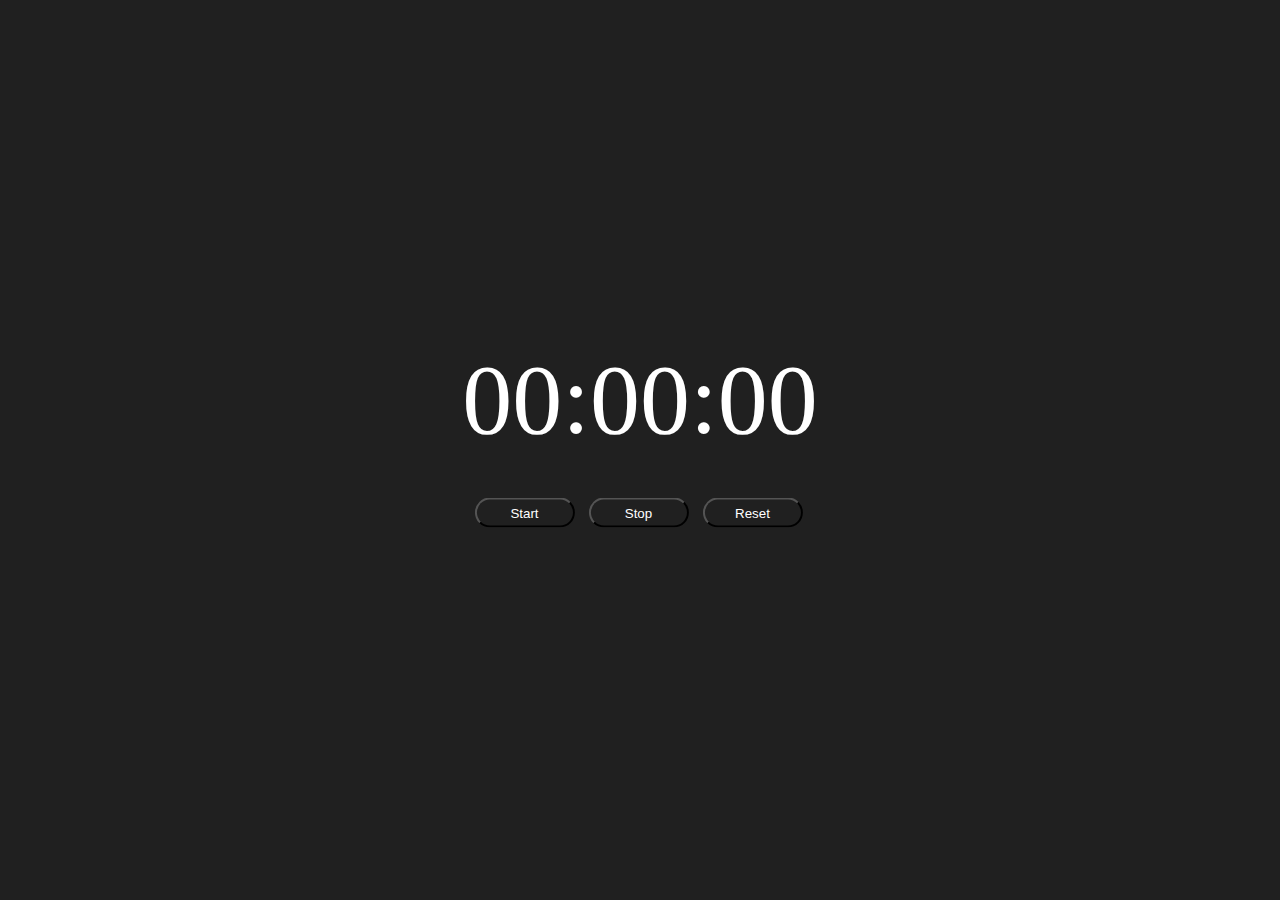
<file: Project/stopwatch.html>
<!DOCTYPE html>
<html lang="en">
<head>
    <meta charset="UTF-8">
    <meta http-equiv="X-UA-Compatible" content="IE=edge">
    <meta name="viewport" content="width=device-width, initial-scale=1.0">
    <title>stopwatch</title>
    <link rel="stylesheet" href="stopwatch.css">
</head>
<body>
    <div id="stopwatch">
        00:00:00
    </div>

    <ul id="buttons">
        <li><button onclick="startTimer()">Start</button></li>
        <li><button onclick="stopTimer()">Stop</button></li>

        <li><button onclick="resetTimer()">Reset</button></li>
    </ul>

    <script src="stopwatch.js"></script>
</body>
</html>
</file>
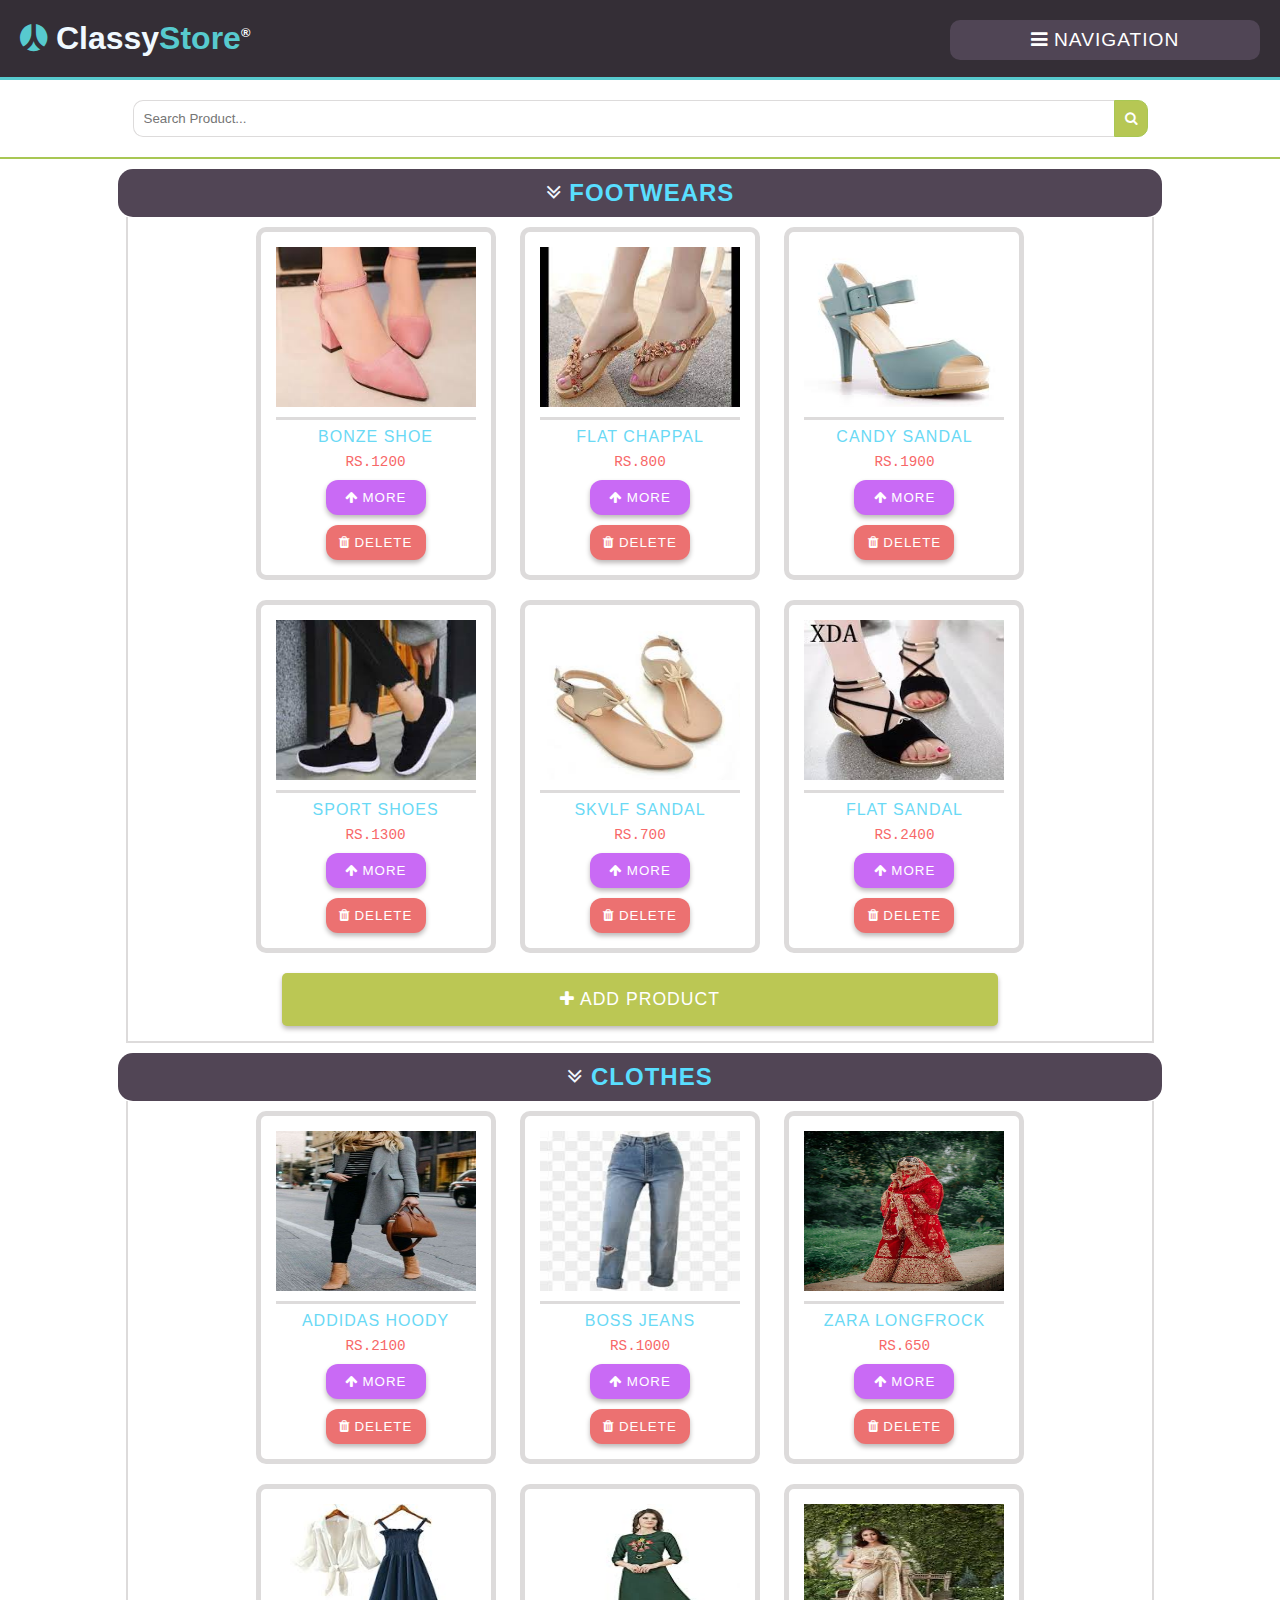
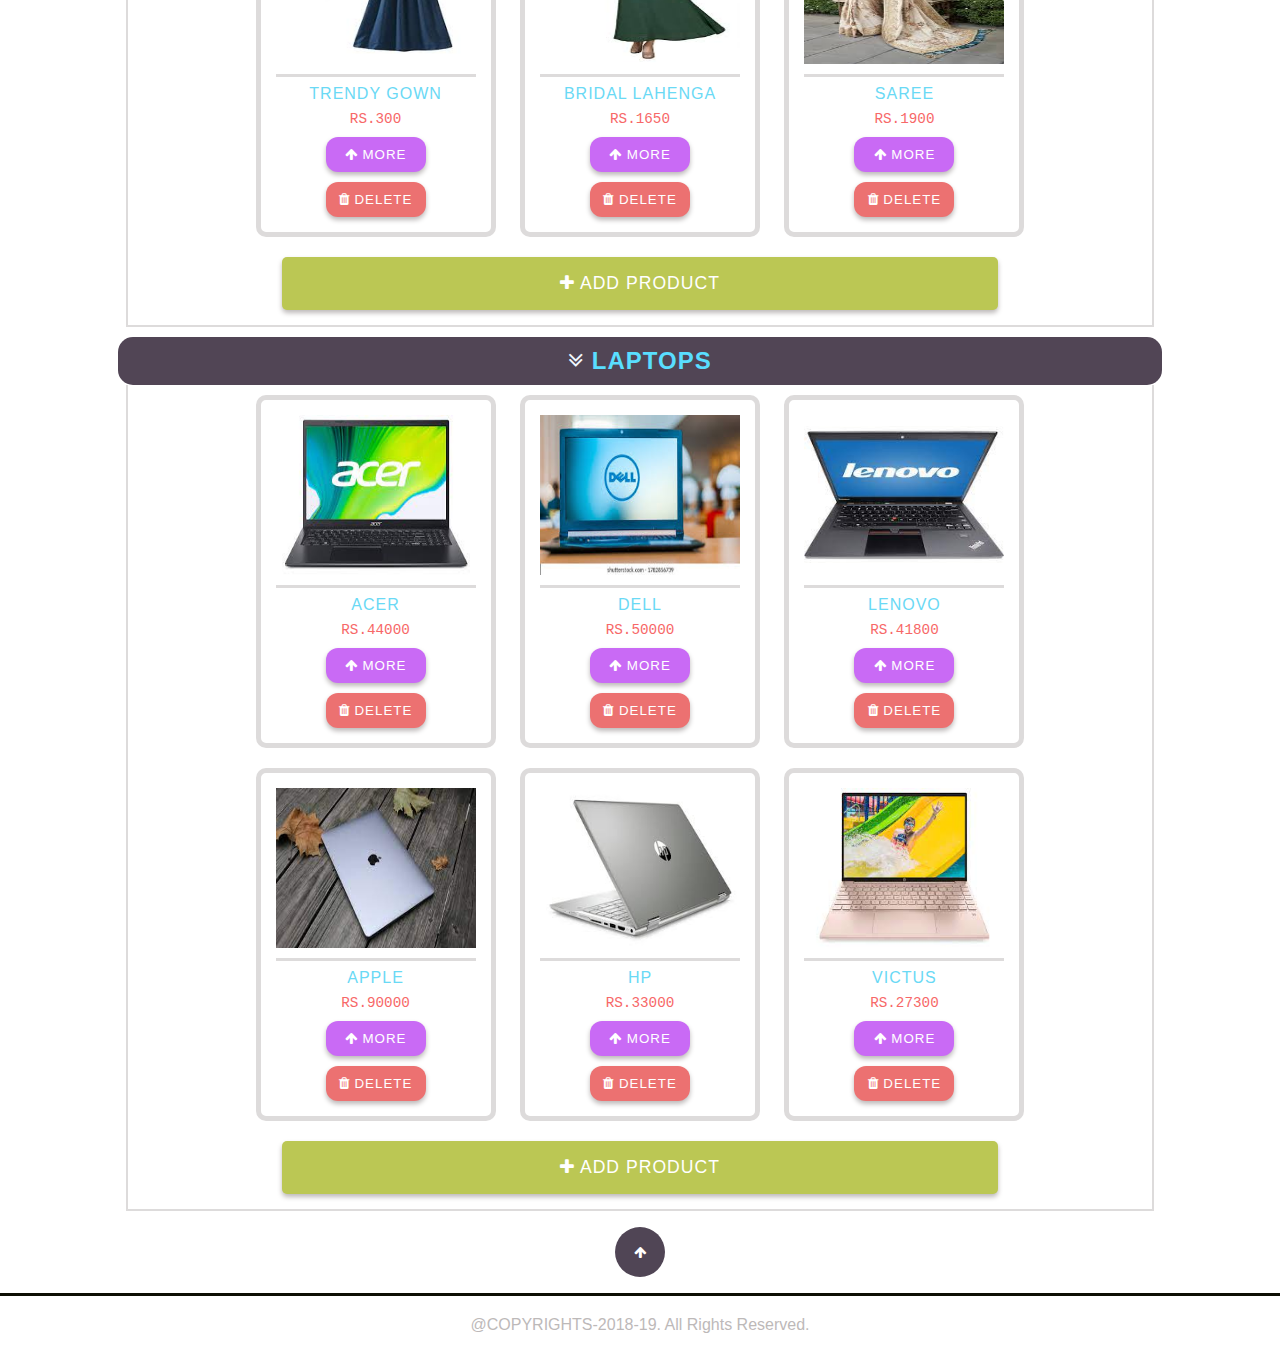
<file: Online shopping management/Online shopping management/Classy store/Admin Panel.html>
<!DOCTYPE html>
<html lang="en">
<head>
    <meta charset="UTF-8">
    <meta name="viewport" content="width=device-width, initial-scale=1.0">
    <meta http-equiv="X-UA-Compatible" content="ie=edge">
    <title>Admin Panel</title>
    <link rel="stylesheet" href="stylesheetforpanles.css">
    <link rel="stylesheet" href="https://cdnjs.cloudflare.com/ajax/libs/font-awesome/4.7.0/css/font-awesome.min.css">
</head>
<body>
    <div class="container">
        <div class="header">
            <h1 class="head" title="ClassyStore">
                <i class="fa fa-renren"></i> Classy<span class="halfHead">Store<sup style="font-size:40%; color: white;">&reg</sup>
                </span>
            </h1>
            <button class="logInBtnNavBar" title="Log in" onclick="showSide();" class="textAcc">
                <i class="fa fa-bars" aria-hidden="true" ></i> NAVIGATION
            </button>
            <button class="FAacc"><i class="fa fa-bars" onclick="showSide();" aria-hidden="true" ></i></button>
            </div>
            <div id="loginArea" class="area">
                    <a href="Javascript:void(0)" title="Close" class="closebtn" onclick="closeSide()">&times;</a>
                   
                   <div class="dp"><img src="dp.jpg" title="Admin Dp" height="100px;" width="100px;"></div>
                    <p id="username" style="color:rgb(89, 156, 255);">ADMIN</p>
                    <hr />
                    <a href="#dashBoard"><button class="dashBtn"onclick="location = 'dashboard.html'" title="Go to Dashboard"><i class="fa fa-dashboard" style="font-size:120%;"></i> DASHBOARD</button></a>
                    <table class="navTable">
                        <tr class="tr">
                            <th class="th"><i class="fa fa-product-hunt" style="color:aliceblue"></i> PRODUCTS</th>
                        </tr>
                        <tr class="tr">
                            <td class="td"><a href="#footwears" class="link" onclick="closeSide()">Footwears</a></td>     
                        </tr>
                        <tr class="tr">
                            <td class="td"><a href="#clothes" class="link" onclick="closeSide()">Clothes</a></td>     
                        </tr>
                        <tr class="tr">
                            <td class="td"><a href="#laptops" class="link" onclick="closeSide()">laptops</a></td>    
                        </tr>
                    </table>
                   <p id="container"></p>
                    <button onclick="logout();" class="logoutBtn"><i class="fa fa-sign-out"></i> LOG OUT</button>
                </div>
                    <div class="modelBox" id="modeForAdd">
                        <div class="modelContent">
                            <div class="headerOfSaleModel">
                            <h1 class="modeH1" id="category"></h1>
                            </div>
                            <div class="saleInfoForm">
                            <form action="JavaScript:void(0)" onsubmit="insertData(document.getElementById('category').innerText)">
                                <p id="errorInAdd">Note : You can daily Add only one product in each category.</p>
                                <input type="text" class="inputOfedit" id="addName" placeholder="Product Name" required="required">
                                <input type="number" class="inputOfedit" id="addPrice" placeholder="Product Price" required="required">
                                <input type="text" class="inputOfedit" id="addColors" placeholder="Product Colors" required="required">
                                <input type="text" class="inputOfedit" id="addStock" placeholder="Product Stock" required="required">
                                <input type="text" class="inputOfedit" id="addSize" placeholder="Product Sizes" required="required">
                                <input type="submit" value="+ ADD" class="submitBtnOfSale">
                            </form>
                            </div>
                            <div class="footerOfMode" onclick="document.getElementById('modeForAdd').style.display = 'none';">
                                    <span><i class="fa fa-close"></i> CANCEL</span>
                            </div>
                        </div>
                    </div>
                <div class="filter"><input type="text" id="userInput" class="input" placeholder="Search Product..." onfocus="this.className += ' shadow'" onblur="this.className='input'"><button class="searchBtn" onclick="filter();"><i class="fa fa-search"></i></button></div>
                <hr  style="border: 1.5px solid rgb(168, 199, 84)">
                <div id="displayc"></div>
                <div id="displaye"></div>
                <p style="text-align:center;" id="homeButton"><button class="homeBtn" onclick="home();"><i class="fa fa-home"></i> Home</button></p>
                <div id="content">
                <div id="products">
                <div id="footwears">
                    <h1 class="proHead"><i class="fa fa-angle-double-down" style="color:aliceblue;"></i> FOOTWEARS</h1>
                    <div style="text-align:center;" class="fContainer1">
                    <div class="f1" id="bonzeshoe">
                        <div class="imgCover" alt="Please Wait Loading..."  onmouseover="change('f1');" onmouseout="changeag('f1','products/footwears/f1.jpg');" id="f1">
                        <img src="products/footwears/f1.jpg" width="200px" height="160px;"> 
                            <div class="b" onclick="details('bonzeshoe','products/footwears/f1.jpg')">+</div>
                    </div>
                        <p class="proInfoN" onclick="details('bonzeshoe','products/footwears/f1.jpg')" id="bonzeshoe1">BONZE SHOE</p>
                        <p class="proInfo">RS.1200</p>
                        <button class="adminBtnsEdit" onclick="details('bonzeshoe','products/footwears/f1.jpg')" title="More" ><i class="fa fa-arrow-up"></i> MORE</button>
                        <button class="adminBtnsDelete" onclick="remove('bonzeshoe');" title="Delete Product" ><i class="fa fa-trash"></i> DELETE</button>
                    </div>
                    <div class="f2" id="Flatchappal">
                        <div class="imgCover" alt="Please Wait Loading..." onmouseover="change('f2');" onmouseout="changeag('f2','products/footwears/f2.jpg');" id="f2">
                        <img src="products/footwears/f2.jpg" width="200px" height="160px;">
                        <div class="b" onclick="details('Flatchappal','products/footwears/f2.jpg')">+</div>
                        </div>
                        <p class="proInfoN" onclick="details('Flatchappal','products/footwears/f2.jpg')" id="Flatchappal1">FLAT CHAPPAL</p>
                        <p class="proInfo">RS.800</p>
                        <button class="adminBtnsEdit" onclick="details('Flatchappal','products/footwears/f2.jpg')" title="More" ><i class="fa fa-arrow-up"></i> MORE</button>
                        <button class="adminBtnsDelete" onclick="remove('Flatchappal');" title="Delete Product" ><i class="fa fa-trash"></i> DELETE</button>
                    </div>
                    <div class="f3" id="candysandal">
                        <div class="imgCover" alt="Please Wait Loading..." onmouseover="change('f3');" onmouseout="changeag('f3','products/footwears/f3.jpg');" id="f3">
                        <img src="products/footwears/f3.jpg" width="200px" height="160px;">
                        <div class="b" onclick="details('candysandal','products/footwears/f3.jpg')">+</div>
                        </div>
                        <p class="proInfoN" onclick="details('candysandal','products/footwears/f3.jpg')" id="candysandal1">CANDY SANDAL</p>
                        <p class="proInfo">RS.1900</p>
                        <button class="adminBtnsEdit" onclick="details('candysandal','products/footwears/f3.jpg')" title="More" ><i class="fa fa-arrow-up"></i> MORE</button>
                        <button class="adminBtnsDelete" onclick="remove('candysandal');" title="Delete Product" ><i class="fa fa-trash"></i> DELETE</button>
                    </div>
                    </div>
                    <div style="text-align:center;" class="fContainer2">
                    <div class="f4" id="sportshoes">
                        <div class="imgCover" alt="Please Wait Loading..." onmouseover="change('f4');" onmouseout="changeag('f4','products/footwears/f4.jpg');" id="f4">
                        <img src="products/footwears/f4.jpg" width="200px" height="160px;">
                        <div class="b" onclick="details('sportshoes','products/footwears/f4.jpg')">+</div>
                        </div>
                        <p class="proInfoN" onclick="details('sportshoes','products/footwears/f4.jpg')" id="sportshoes1">SPORT SHOES</p>
                        <p class="proInfo">RS.1300</p>
                        <button class="adminBtnsEdit" onclick="details('sportshoes','products/footwears/f4.jpg')" title="More" ><i class="fa fa-arrow-up"></i> MORE</button>
                        <button class="adminBtnsDelete" onclick="remove('sportshoes');" title="Delete Product" ><i class="fa fa-trash"></i> DELETE</button>
                    </div>
                    <div class="f5" id="bata">
                            <div class="imgCover" alt="Please Wait Loading..." onmouseover="change('f5');" onmouseout="changeag('f5','products/footwears/f5.jpg');" id="f5">
                        <img src="products/footwears/f5.jpg" width="200px" height="160px;">
                        <div class="b" onclick="details('skvlfsandal','products/footwears/f5.jpg')">+</div>
                        </div>
                        <p class="proInfoN" onclick="details('bata','products/footwears/f5.jpg')" id="bata1">SKVLF SANDAL</p>
                        <p class="proInfo">RS.700</p>
                        <button class="adminBtnsEdit" onclick="details('bata','products/footwears/f5.jpg')" title="More" ><i class="fa fa-arrow-up"></i> MORE</button>
                        <button class="adminBtnsDelete" onclick="remove('bata');" title="Delete Product" ><i class="fa fa-trash"></i> DELETE</button>
                    </div>
                    <div class="f6" id="flatsandal">
                            <div class="imgCover" alt="Please Wait Loading..." onmouseover="change('f6');" onmouseout="changeag('f6','products/footwears/f6.jpg');" id="f6">
                        <img src="products/footwears/f6.jpg" width="200px" height="160px;">
                        <div class="b" onclick="details('flatsandal','products/footwears/f6.jpg')">+</div>
                        </div>
                        <p class="proInfoN" onclick="details('flatsandal','products/footwears/f6.jpg')" id="flatsandal1">FLAT SANDAL</p>
                        <p class="proInfo">RS.2400</p>
                        <button class="adminBtnsEdit" onclick="details('flatsandal','products/footwears/f6.jpg')" title="More" ><i class="fa fa-arrow-up"></i> MORE</button>
                        <button class="adminBtnsDelete" onclick="remove('flatsandal');" title="Delete Product" ><i class="fa fa-trash"></i> DELETE</button>
                    </div>
                    <div id="newAddedOfFootwears">

                    </div>
                    <button class="adminBtnsAdd" onclick="add('footwears','newAddedOfFootwears');" title="ADD Product" id="footwearsAdd"><i class="fa fa-plus"></i> ADD PRODUCT</button>
                    </div>
                </div>

                <div id="clothes">
                        <h1 class="proHead"><i class="fa fa-angle-double-down" style="color:aliceblue;"></i> CLOTHES</h1>
                        <div style="text-align:center;" class="fContainer1">
                        <div class="f1" id="addidashoody">
                            <div class="imgCover" alt="Please Wait Loading..." onmouseover="change('c1');" onmouseout="changeag('c1','products/clothes/c1.jpg');" id="c1">
                            <img src="products/clothes/c1.jpg" width="200px" height="160px;">
                            <div class="b" onclick="details('addidashoody','products/clothes/c1.jpg')">+</div>
                            </div>
                            <p class="proInfoN" onclick="details('addidashoody','products/clothes/c1.jpg')" id="addidashoody1">ADDIDAS HOODY</p>
                            <p class="proInfo">RS.2100</p>
                            <button class="adminBtnsEdit" onclick="details('addidashoody','products/clothes/c1.jpg')" title="More" ><i class="fa fa-arrow-up"></i> MORE</button>
                            <button class="adminBtnsDelete" onclick="remove('addidashoody');" title="Delete Product" ><i class="fa fa-trash"></i> DELETE</button>
                        </div>
                        <div class="f2" id="bossJeans">
                                <div class="imgCover" alt="Please Wait Loading..." onmouseover="change('c2');" onmouseout="changeag('c2','products/clothes/c2.jpg');" id="c2">
                            <img src="products/clothes/c2.jpg" width="200px" height="160px;">
                            <div class="b" onclick="details('bossshirt','products/clothes/c2.jpg')">+</div>
                            </div>
                            <p class="proInfoN" onclick="details('bossJeans','products/clothes/c2.jpg')" id="bossshirt1">BOSS JEANS</p>
                            <p class="proInfo">RS.1000</p>
                            <button class="adminBtnsEdit" onclick="details('bossJeans','products/clothes/c2.jpg')" title="More" ><i class="fa fa-arrow-up"></i> MORE</button>
                            <button class="adminBtnsDelete" onclick="remove('bossJeans');" title="Delete Product" ><i class="fa fa-trash"></i> DELETE</button>
                        </div>
                        <div class="f3" id="Zaralongfrock">
                                <div class="imgCover" alt="Please Wait Loading..." onmouseover="change('c5');" onmouseout="changeag('c5','products/clothes/c5.jpg');" id="c5">
                            <img src="products/clothes/c5.jpg" width="200px" height="160px;">
                            <div class="b" onclick="details('Zaralongfrock','products/clothes/c5.jpg')">+</div>
                            </div>
                            <p class="proInfoN" onclick="details('Zaralongfrock','products/clothes/c5.jpg')" id="Zaralongfrock1">ZARA LONGFROCK</p>
                            <p class="proInfo">RS.650</p>
                            <button class="adminBtnsEdit" onclick="details('Zaralongfrock','products/clothes/c5.jpg')" title="More" ><i class="fa fa-arrow-up"></i> MORE</button>
                            <button class="adminBtnsDelete" onclick="remove('Zaralongfrock');" title="Delete Product" ><i class="fa fa-trash"></i> DELETE</button>
                        </div>
                        </div>
                        <div style="text-align:center;" class="fContainer2">
                        <div class="f4" id="trendyGown">
                                <div class="imgCover"alt="Please Wait Loading..."  onmouseover="change('c4');" onmouseout="changeag('c4','products/clothes/c4.jpg');" id="c4">
                            <img src="products/clothes/c4.jpg" width="200px" height="160px;">
                            <div class="b" onclick="details('trendyGown','products/clothes/c4.jpg')">+</div>
                            </div>
                            <p class="proInfoN" onclick="details('trendyGown','products/clothes/c4.jpg')" id="trendyGown1">TRENDY GOWN</p>
                            <p class="proInfo">RS.300</p>
                            <button class="adminBtnsEdit" onclick="details('trendyGown','products/clothes/c4.jpg')" title="More" ><i class="fa fa-arrow-up"></i> MORE</button>
                            <button class="adminBtnsDelete" onclick="remove('trendyGown');" title="Delete Product" ><i class="fa fa-trash"></i> DELETE</button>
                        </div>
                        <div class="f5" id="bridallahenga">
                                <div class="imgCover" alt="Please Wait Loading..." onmouseover="change('c3');" onmouseout="changeag('c3','products/clothes/c3.jpg');" id="c3">
                            <img src="products/clothes/c3.jpg" width="200px" height="160px;">
                            <div class="b" onclick="details('bridallahenga','products/clothes/c3.jpg')">+</div>
                            </div>
                            <p class="proInfoN" onclick="details('bridallahenga','products/clothes/c3.jpg')" id="bridallahenga1">BRIDAL LAHENGA</p>
                            <p class="proInfo">RS.1650</p>
                            <button class="adminBtnsEdit" onclick="details('bridallahenga','products/clothes/c3.jpg')" title="More" ><i class="fa fa-arrow-up"></i> MORE</button>
                            <button class="adminBtnsDelete" onclick="remove('bridallahenga');" title="Delete Product" ><i class="fa fa-trash"></i> DELETE</button>
                        </div>
                        <div class="f6" id="Saree">
                                <div class="imgCover" alt="Please Wait Loading..." onmouseover="change('c6');" onmouseout="changeag('c6','products/clothes/c6.jpg');" id="c6">
                            <img src="products/clothes/c6.jpg" width="200px" height="160px;">
                            <div class="b" onclick="details('Saree','products/clothes/c6.jpg')">+</div>
                            </div>
                            <p class="proInfoN" onclick="details('Saree','products/clothes/c6.jpg')" id="saree1">SAREE</p>
                            <p class="proInfo">RS.1900</p>
                            <button class="adminBtnsEdit" onclick="details('Saree','products/clothes/c6.jpg')" title="More" ><i class="fa fa-arrow-up"></i> MORE</button>
                            <button class="adminBtnsDelete" onclick="remove('Saree');" title="Delete Product" ><i class="fa fa-trash"></i> DELETE</button>
                        </div>
                        <div id="newAddedOfClothes">

                            </div>
                        <button class="adminBtnsAdd" onclick="add('clothes','newAddedOfClothes');" title="ADD Product" id="clothesAdd"><i class="fa fa-plus"></i> ADD PRODUCT</button>
                        </div>
                    </div>

                    <div id="laptops">
                            <h1 class="proHead"><i class="fa fa-angle-double-down" style="color:aliceblue;"></i> LAPTOPS</h1>
                            <div style="text-align:center;" class="fContainer1">
                            <div class="f1" id="acer">
                                <div class="imgCover" alt="Please Wait Loading..." onmouseover="change('lp1');" onmouseout="changeag('lp1','products/laptops/lp1.jpg');" id="lp1">
                                <img src="products/laptops/lp1.jpg" width="200px" height="160px;">
                                <div class="b" onclick="details('acer','products/laptops/lp1.jpg')">+</div>
                                </div>
                                <p class="proInfoN" onclick="details('acer','products/laptops/lp1.jpg')" id="acer1">ACER</p>
                                <p class="proInfo">RS.44000</p>
                                <button class="adminBtnsEdit" onclick="details('acer','products/laptops/lp1.jpg')" title="More" ><i class="fa fa-arrow-up"></i> MORE</button>
                                <button class="adminBtnsDelete" onclick="remove('acer');" title="Delete Product" ><i class="fa fa-trash"></i> DELETE</button>
                            </div>
                            <div class="f2" id="dell">
                                    <div class="imgCover" alt="Please Wait Loading..." onmouseover="change('lp2');" onmouseout="changeag('lp2','products/laptops/lp2.jpg');" id="lp2">
                                <img src="products/laptops/lp2.jpg" width="200px" height="160px;">
                                <div class="b" onclick="details('dell','products/laptops/lp2.jpg')">+</div>
                                </div>
                                <p class="proInfoN" onclick="details('dell','products/laptops/lp2.jpg')" id="dell1">DELL</p>
                                <p class="proInfo">RS.50000</p>
                                <button class="adminBtnsEdit" onclick="details('dell','products/laptops/lp2.jpg')" title="More" ><i class="fa fa-arrow-up"></i> MORE</button>
                                <button class="adminBtnsDelete" onclick="remove('dell');" title="Delete Product" ><i class="fa fa-trash"></i> DELETE</button>
                            </div>
                            <div class="f3" id="lenovo">
                                    <div class="imgCover" alt="Please Wait Loading..." onmouseover="change('lp3');" onmouseout="changeag('lp3','products/watches/lp3.jpg');" id="lp3">
                                <img src="products/laptops/lp3.jpg" width="200px" height="160px;">
                                <div class="b" onclick="details('lenovo','products/laptops/lp3.jpg')">+</div>
                                </div>
                                <p class="proInfoN" onclick="details('lenovo','products/laptops/lp3.jpg')" id="lenovo1">LENOVO</p>
                                <p class="proInfo">RS.41800</p>
                                <button class="adminBtnsEdit" onclick="details('lenovo','products/laptops/lp3.jpg')" title="More" ><i class="fa fa-arrow-up"></i> MORE</button>
                                <button class="adminBtnsDelete" onclick="remove('lenovo');" title="Delete Product" ><i class="fa fa-trash"></i> DELETE</button>
                            </div>
                            </div>
                            <div style="text-align:center;" class="fContainer2">
                            <div class="f4" id="apple">
                                    <div class="imgCover" alt="Please Wait Loading..." onmouseover="change('lp4');" onmouseout="changeag('lp4','products/laptops/lp4.jpg');" id="lp4">
                                <img src="products/laptops/lp4.jpg" width="200px" height="160px;">
                                <div class="b" onclick="details('apple','products/laptops/lp4.jpg')">+</div>
                                </div>
                                <p class="proInfoN" onclick="details('apple','products/laptops/lp4.jpg')" id="apple1">APPLE</p>
                                <p class="proInfo">RS.90000</p>
                                <button class="adminBtnsEdit" onclick="details('apple','products/laptops/lp4.jpg')" title="More" ><i class="fa fa-arrow-up"></i> MORE</button>
                                <button class="adminBtnsDelete" onclick="remove('apple');" title="Delete Product" ><i class="fa fa-trash"></i> DELETE</button>
                            </div>
                            <div class="f5" id="hp">
                                    <div class="imgCover" alt="Please Wait Loading..." onmouseover="change('lp5');" onmouseout="changeag('lp5','products/laptops/lp5.jpg');" id="lp5">
                                <img src="products/laptops/lp5.jpg" width="200px" height="160px;">
                                <div class="b" onclick="details('hp','products/laptops/lp5.jpg')">+</div>
                                </div>
                                <p class="proInfoN" onclick="details('hp','products/laptops/lp5.jpg')" id="hp1">HP</p>
                                <p class="proInfo">RS.33000</p>
                                <button class="adminBtnsEdit" onclick="details('hp','products/laptops/lp5.jpg')" title="More" ><i class="fa fa-arrow-up"></i> MORE</button>
                                <button class="adminBtnsDelete" onclick="remove('hp');" title="Delete Product" ><i class="fa fa-trash"></i> DELETE</button>
                            </div>
                            <div class="f6" id="victus">
                                    <div class="imgCover" alt="Please Wait Loading..." onmouseover="change('lp6');" onmouseout="changeag('lp6','products/laptops/lp6.jpg');" id="lp6">
                                <img src="products/laptops/lp6.jpg" width="200px" height="160px;">
                                <div class="b" onclick="details('victus','products/laptops/lp6.jpg')">+</div>
                                </div>
                                <p class="proInfoN" onclick="details('victus','products/laptops/lp6.jpg')" id="victus1">VICTUS</p>
                                <p class="proInfo">RS.27300</p>
                                <button class="adminBtnsEdit" onclick="details('victus','products/laptops/lp6.jpg')" title="More" ><i class="fa fa-arrow-up"></i> MORE</button>
                                <button class="adminBtnsDelete" onclick="remove('victus');" title="Delete Product" ><i class="fa fa-trash"></i> DELETE</button>
                            </div>
                            <div id="newAddedOflaptops">

                                </div>
                            <button class="adminBtnsAdd" onclick="add('laptops','newAddedOflaptops');" title="ADD Product" id="laptopsAdd"><i class="fa fa-plus"></i> ADD PRODUCT</button>
                            </div>
                        </div>
                        </div>
            </div>
            <p id="topButton" style="text-align:center;"><a href="#top"><button class="topBtn" title="Top"><i class="fa fa-arrow-up"></i></button></a></p>
            <div class="footer">
                <p class="footerr">@COPYRIGHTS-2018-19. All Rights Reserved.</p><a href="#top">
            </div>
            </div>
    <script src="app.js"></script>
    <script src="sweetalert2.js"></script>
</body>
</html>
</file>
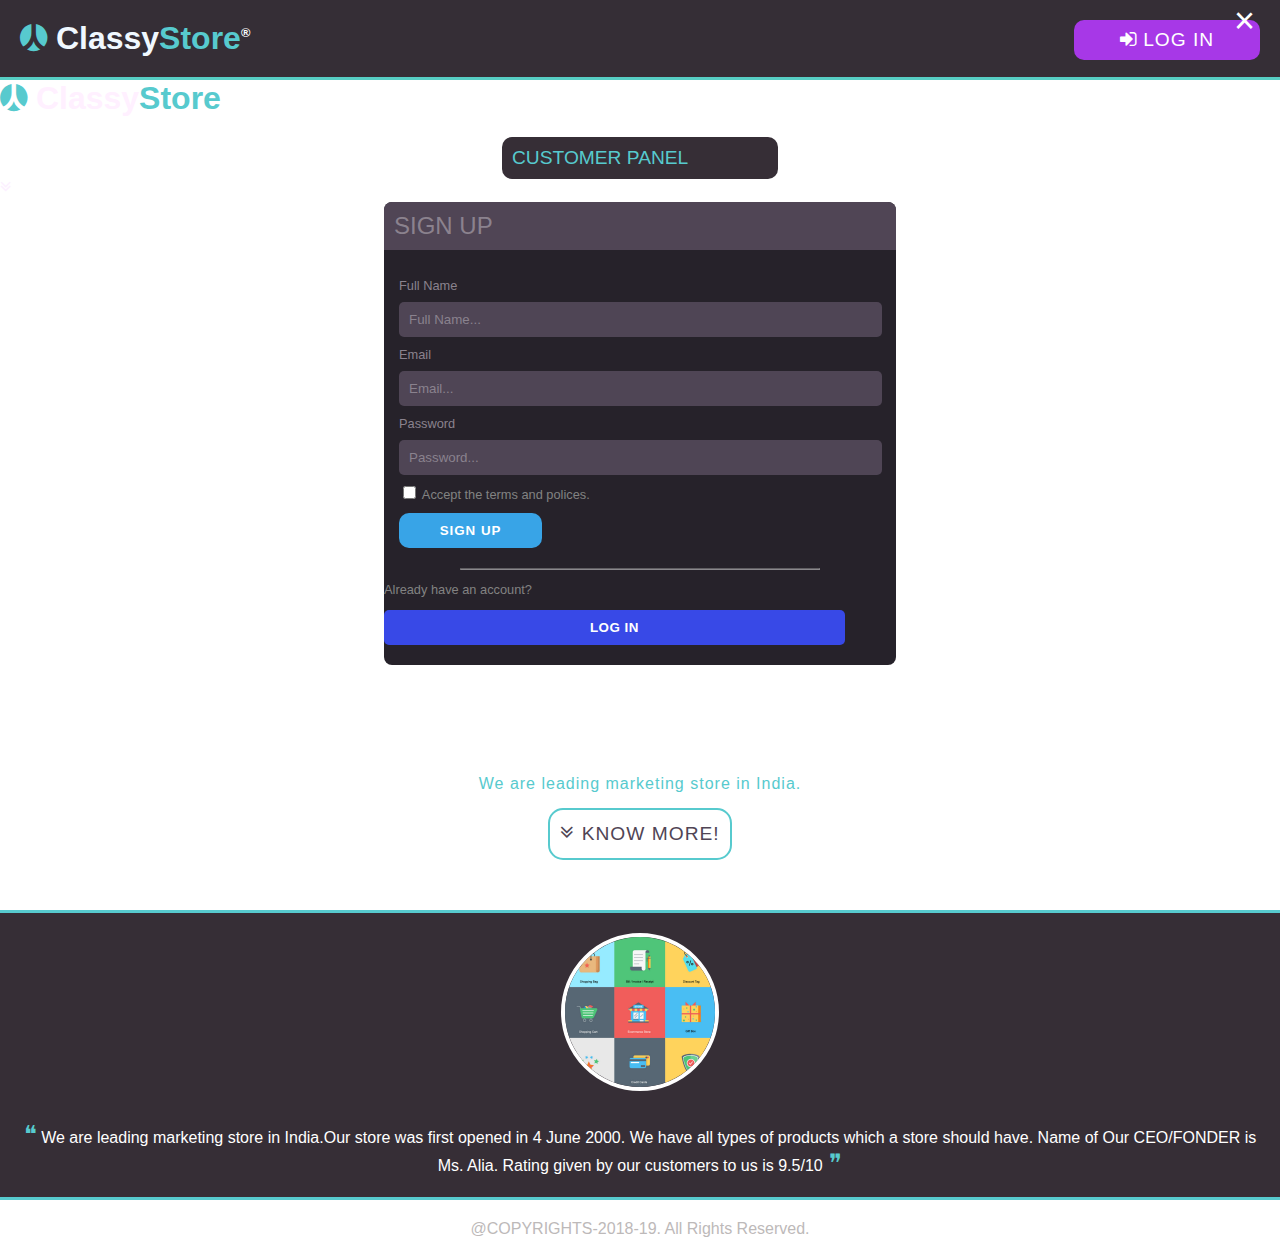
<file: Online shopping management/Online shopping management/Classy store/Classy Store.html>
<!DOCTYPE html>
<html lang="en">

<head>
    <meta charset="UTF-8">
    <meta name="viewport" content="width=device-width, initial-scale=1.0">
    <meta http-equiv="X-UA-Compatible" content="ie=edge">
    <title>Classy Store</title>
    <link rel="stylesheet" href="https://cdnjs.cloudflare.com/ajax/libs/font-awesome/4.7.0/css/font-awesome.min.css">
    <link rel="stylesheet" href="style.css">
</head>

<body>
    <div class="container">
        <div class="header">
            <h1 class="head" title="ClassyStore">
                <i class="fa fa-renren"></i> Classy<span class="halfHead">Store<sup style="font-size:40%; color: white;">&reg</sup>
                </span>
            </h1>
            <button class="logInBtnNavBar" title="Log in" onclick="showSide();">
                <i class="fa fa-sign-in" aria-hidden="true"> </i> LOG IN
            </button>
        </div>
        <div id="loginArea" class="area">
            <a href="javascript:void(0)" title="Close" class="closebtn" onclick="closeSide()">&times;</a>
            <button class="panelBtn" title="Login On Admin Panel" onclick="a();">Admin Panel</button>
            <br />
            <button class="panelBtn" title="Login On Customer Panel" onclick="e();">Customer Panel</button>
        </div>
        <div class="adminPanelLogin" id="adminLogin">
            <a href="javascript:void(0)" title="Close" class="closebtn" onclick="closeSideOfAdminLogin()">&times;</a>
            <h1 class="headd" title="ClassyStore">
                <i class="fa fa-renren"></i> Classy<span class="halfHead">Store<sup style="font-size:40%; color: white;">&reg</sup>
                </span>
            </h1>
            <p class="panels">ADMIN PANEL</p>
            <i class="fa fa-angle-double-down"></i>
            <div class="signUpForm">
                <p class="signUpHeading">LOG IN</p>
                <p id="error2">You have entered a wrong email or password!</p>
                <form action="JavaScript:void(0)" onsubmit="adminLogin();">
                    <label class="text">Email
                        <br />
                        <input type="email" class="input" placeholder="Email..." required="required" id="emailM" onfocus="this.className += ' inputfocus'"
                            onblur="this.className='input'">
                    </label>
                    <br />
                    <label class="text">Password
                        <br />
                        <input type="password" class="input" placeholder="Password..." required="required" id="passwordM" onfocus="this.className += ' inputfocus'"
                            onblur="this.className='input'">
                    </label>
                    <br />
                    <input type="submit" value="LOG IN" class="submitBtn">
                </form>
        
                <div id="display1">
                    <i class="fa fa-spinner"></i> Logging in...</div>
            </div>
        </div>

        <div class="CustomerPanelLogin" id="CustomerLogin">
            <a href="javascript:void(0)" title="Close" class="closebtn" onclick="closeSideOfCustomerLogin()">&times;</a>
            <h1 class="headd" title="ClassyStore">
                <i class="fa fa-renren"></i> Classy<span class="halfHead">Store<sup style="font-size:40%; color: white;">&reg</sup>
                </span>
            </h1>
            <p class="panels">CUSTOMER PANEL</p>
            <i class="fa fa-angle-double-down"></i>
            <div class="signUpForm">
                <p class="signUpHeading">SIGN UP</p>
                <form action="JavaScript:void(0)" onsubmit="signUpCustomer();">
                    <label class="text">Full Name
                        <br />
                        <input type="text" class="input" placeholder="Full Name..." required="required" id="fullName" onfocus="this.className += ' inputfocus'"
                            onblur="this.className='input'">
                    </label>
                    <br />
                    <label class="text">Email
                        <br />
                        <input type="email" class="input" placeholder="Email..." required="required" id="email" onfocus="this.className += ' inputfocus'"
                            onblur="this.className='input'">
                    </label>
                    <br />
                    <label class="text">Password
                        <br />
                        <input type="password" class="input" placeholder="Password..." required="required" id="password" onfocus="this.className += ' inputfocus'"
                            onblur="this.className='input'">
                    </label>
                    <br />
                    <label class="agreement">
                        <input type="checkbox" required="required"> Accept the terms and polices.</label>
                    <br />
                    <input type="submit" value="SIGN UP" class="submitBtn">
                </form>
                <div id="display">
                    <i class="fa fa-spinner"></i> Signing up...</div>
                <hr  style="width:70%; opacity:0.5; size:0.5px">
                <p class="acc">Already have an account?</p>
                <button class="loginbtn" onclick="setInterval(function(){location = 'customerlogin.html'},'1000')">LOG IN</button>
            </div>
        </div>
        <div class="intro">
            <h1 class="welcomeHead" id="a">ClassyStore!</h1>
            <p class="welcomeSubHead">We are leading marketing store in India.</p>
            <a href="#knowMore"><button class="subScribeBtn"><i class="fa fa-angle-double-down" style="color:#4e4555"></i> KNOW MORE!</button></a>
        </div>
        <div class="abot" id="about">
            <div id="knowMore"class="img" title="ClassyStore"><img src="ab.jpg" width="150px;" height="150px;"></div>
            
            
            <p class="bio"><span class="coma">❝</span> We are leading marketing store in India.Our store was first opened in 4 June 2000. We have all types of products which a store should have. Name of Our CEO/FONDER is Ms. Alia. Rating given by our customers to us is 9.5/10<span class="coma"> ❞</span> </p>
        </div>
        <div class="footer">
            <p class="footerr">@COPYRIGHTS-2018-19. All Rights Reserved.</p>
        </div>
    </div>
    <script src="app.js"></script>
    <script src="sweetalert2.js"></script>
</body>

</html>
</file>
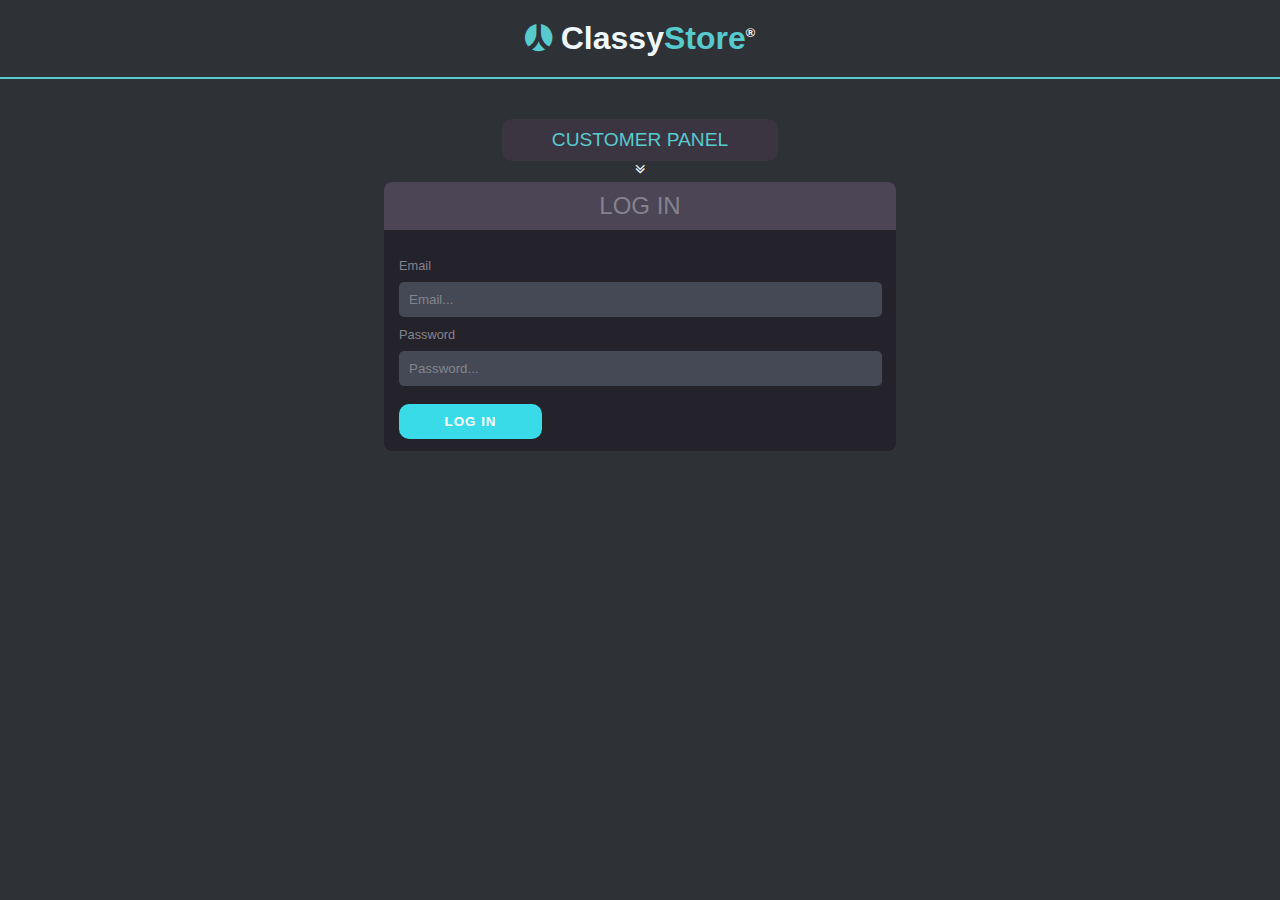
<file: Online shopping management/Online shopping management/Classy store/Customer Login.html>
<!DOCTYPE html>
<html lang="en">
<head>
    <meta charset="UTF-8">
    <meta name="viewport" content="width=device-width, initial-scale=1.0">
    <meta http-equiv="X-UA-Compatible" content="ie=edge">
    <title>Customer Login</title>
    <link rel="stylesheet" href="loginStyle.css">
    <link rel="stylesheet" href="https://cdnjs.cloudflare.com/ajax/libs/font-awesome/4.7.0/css/font-awesome.min.css">
</head>
<body>
    <div class="header">
        <h1 class="head">
            <i class="fa fa-renren"></i> Classy<span class="halfHead">Store<sup style="font-size:40%; color: white;">&reg</sup>
            </span>
        </h1>
        </div>  
        <p class="panels">CUSTOMER PANEL</p>
            <i class="fa fa-angle-double-down"></i>
        <div class="signUpForm">
            <p class="signUpHeading">LOG IN</p>
            <p id="error2">You have entered a wrong email or password!</p>
            <form action="JavaScript:void(0)" onsubmit="customerlogin();">
                <label class="text">Email
                    <br />
                    <input type="email" class="input" placeholder="Email..." required="required" id="emailM" onfocus="this.className += ' inputfocus'"
                        onblur="this.className='input'">
                </label>
                <br />
                <label class="text">Password
                    <br />
                    <input type="password" class="input" placeholder="Password..." required="required" id="passwordM" onfocus="this.className += ' inputfocus'"
                        onblur="this.className='input'">
                </label>
                <br />
                <input type="submit" value="LOG IN" class="submitBtn">
            </form>
            <div id="display1">
                <i class="fa fa-spinner"></i> Logging in...</div>
        </div>
        <script src="app.js"></script>
</body>
</html>
</file>
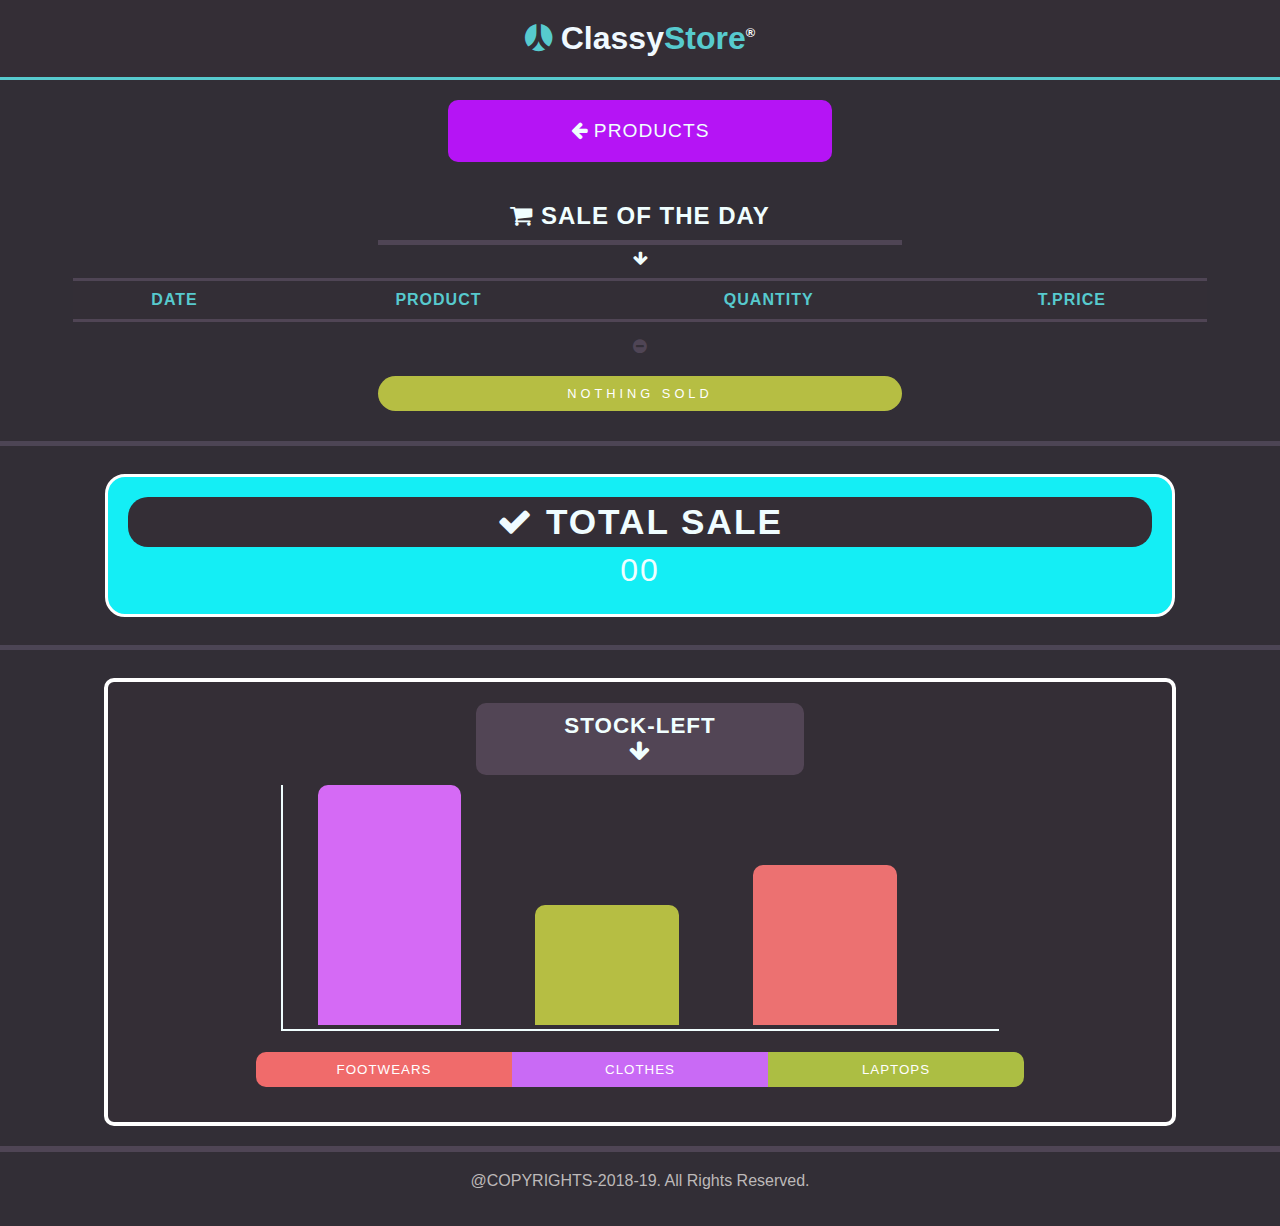
<file: Online shopping management/Online shopping management/Classy store/dashboard.html>
<!DOCTYPE html>
<html lang="en">

<head>
    <meta charset="UTF-8">
    <meta name="viewport" content="width=device-width, initial-scale=1.0">
    <meta http-equiv="X-UA-Compatible" content="ie=edge">
    <title>DASHBOARD</title>
    <link rel="stylesheet" href="stylesheetforpanles.css">
    <link rel="stylesheet" href="https://cdnjs.cloudflare.com/ajax/libs/font-awesome/4.7.0/css/font-awesome.min.css">
</head>

<body style="background-color:#322e36">
    <div class="header" style="text-align:center;">
        <h1 class="head" title="ClassyStore"><i class="fa fa-renren"></i> Classy<span class="halfHead">Store<sup style="font-size:40%; color: white;">&reg</sup>
            </span>
        </h1>
    </div>
    <div style="text-align:center; margin:20px auto;"><button class="productsBtn" onclick="location = 'Admin Panel.html'"><i class="fa fa-arrow-left"></i> PRODUCTS</button></div>
    <div class="saleOfTheDayTable" id="saleTable">
        <h1 class="saleDay">
            <i class="fa fa-shopping-cart"></i> SALE OF THE DAY</h1>
            <p style="text-align:center; margin:0px; padding:0px; color:rgb(240, 254, 255);"><i class="fa fa-arrow-down"></i></p>
        <table class="table" id="Table">
            <tr class="headerOfSaleTable">
                <th class="dateH">DATE</th>
                <th class="proH">PRODUCT</th>
                <th class="qH">QUANTITY</th>
                <th class="pH">T.PRICE</th>
            </tr>
        </table>
        <p style="color:#4f4555; text-align:center"><i class="fa fa-minus-circle"></i></p>
        <p id="some" style="margin-bottom:0px;">NOTHING SOLD</p>
    </div>
    <div style="background-color:#4d4555; height:5px;"> </div>
    <br />
    <div class="totalSale">
        <h1><i class="fa fa-check" style="color:rgb(240, 251, 255);"></i> TOTAL SALE</h1>
        <p id="saleTotal">00</p>
    </div>
    <br />
    <div style="background-color:#4c4555; height:5px;"> </div>
    <br />
    <div id="dashBoard">
        <h1 class="stockHeading">STOCK-LEFT <br /> <i class="fa fa-arrow-down"></i></h1>
        <div class="dashArea">
            <div class="footwearsStock">
        
            </div>
            <div class="clothesStock">
             
            </div>
            <div class="laptopsStock">
             
            </div>
        </div>
        <p style="text-align:center;"><button class="fsBtn">FOOTWEARS</button><button class="csBtn">CLOTHES</button><button class="lsBtn">LAPTOPS</button></p>
    </div>
        <div class="footer">
            <p class="footerr" style="border-top:6px solid #4f4555; margin-top:20px;">@COPYRIGHTS-2018-19. All Rights Reserved.</p><a href="#top">
        </div>
    <script src="app.js"></script>
</body>

</html>
</file>
<file: Project/stopwatch.css>
body {
    background: #202020;
    color: white;
}
button {
    width: 100px;
    height: 30px;
    border: 3px soldi white;
    border-radius: 50px;
    background: #202020;
    color: white;
    cursor: pointer;
    outline: none;
}

#stopwatch {
    font-size: 100px;
    position: absolute;
    top: 45%;
    left: 50%;
    transform: translate(-50%, -55%);
}
#buttons {
    position: absolute;
    top: 55%;
    left: 48.4%;
    transform: translate(-51.6%, -45%);
}
#buttons li {
    display: inline;
    padding-left: 10px;
}
</file>
<file: Online shopping management/Online shopping management/Classy store/stylesheetforpanles.css>
body{
    margin: 0px;
    padding: 0px;
    font-family: Arial, Helvetica, sans-serif;
}
.header{
    margin: 0px;
    padding: 20px;
    background-color: #342e36;
    border-bottom: 3px solid rgb(87, 202, 206);
}
.head{
    cursor: pointer;
    margin: 0px;
    padding: 0px;
    color: rgb(240, 249, 255);
    display: inline-block;
}
.halfHead{
    color: rgb(87, 202, 206);
}
.fa-renren{
    color: rgb(87, 202, 206);
}
.logInBtnNavBar{
    float: right;
    margin: 0px 0px;
    border: none;
    background: none;
    background-color: #504555;
    color: white;
    padding: 9px;
    font-size: 120%;
    letter-spacing: 1px;
    outline: none;
    border-radius: 10px;
    transition: 0.7s;
    cursor: pointer;
    width: 25%;
}
.logInBtnNavBar:hover{
    background-color: rgb(87, 202, 206);
}
.FAacc{
    display: none;
}
.logout{
    text-align: center;
    font-size: 80%;
    color: rgb(87, 202, 206);
    margin: 20px;
}
.FAacc{
    display: none;
}
.area{
    height: 100%;
    width: 0;
    position: fixed;
    z-index: 1;
    top: 0;
    left: 0;
    background-color: #342e36;
    overflow-x: hidden;
    transition: 0.5s;
    padding-top: 60px;
    text-align: center;
}
.sellArea{
    height: 100%;
    width: 0;
    position: fixed;
    z-index: 1;
    top: 0;
    left: 0;
    background-color: #332e36;
    overflow-x: hidden;
    transition: 0.5s;
    padding-top: 60px;
    text-align: center;
    float: left;
}
.closebtn {
    position: absolute;
    top: 0;
    right: 25px;
    font-size: 36px;
    margin-left: 50px;
    text-decoration: none;
    color: white;
    transition: 0.7s;
}
.closebtn:hover{
    color: rgb(87, 202, 206);
}
.displaySide{
    width: 200px;
}
.dp{
    width: 100px;
    height: 100px;
    border-radius: 50%;
    background-color: white;
    margin: 5px auto;
    overflow: hidden;
    cursor: pointer;
}
.logoutBtn{
    border: none;
    background: none;
    padding: 15px;
    background-color: rgb(87, 202, 206);
    color: white;
    border-radius: 10px;
    cursor: pointer;
    transition: 1s;
    font-weight: bold;
    letter-spacing: 1px;
    outline: none;
}
.logoutBtn:hover{
    background-color: #524555;
}
.saleBtn{
    margin: 10px auto;
    width: 70%;
    background-color: #454955;
    color: white;
    padding: 10px;
    border-radius: 10px;
    cursor: pointer;
    transition: 1s;
}
.saleBtn:hover{
    background-color: rgb(87, 202, 206);
}
.navTable{
    margin: 10px auto;
    border: 1px solid rgb(87, 202, 206);
    border-collapse: collapse;
    cursor: pointer;
}
.navTable .tr{
    border: 1px solid #4f4555;
}
.navTable .td{
    padding: 10px;
    transition: 0.5s;
    color: rgb(240, 252, 255);
}
.navTable .td:hover{
    background-color: rgb(84, 199, 193);
}
.navTable .tr .th{
    background-color: #454955;
    width: 30%;
    padding: 10px;
    cursor: default;
    color: rgb(87, 202, 206);
}
.link{
    text-decoration: none;
    color: rgb(240, 254, 255);
}
.topBtn{
    background: none;
    border: none;
    color:white;
    background-color: #504555;
    width: 50px;
    height: 50px;
    padding: 0px;
    border-radius: 50%;
    transition: 1s;
    margin: 0px auto;
    outline: none;
    cursor: pointer;
}
.topBtn:hover{
    background-color: rgb(87, 202, 206);
}
.proHead{
    text-align: center;
    color: rgb(89, 222, 255);
    background-color: #514555;
    width: 80%;
    margin: 10px auto 0px;
    padding: 10px;
    border-radius: 15px;
    font-family:'Gill Sans', 'Gill Sans MT', Calibri, 'Trebuchet MS', sans-serif;
    letter-spacing: 1px;
    font-size: 150%;
}
.f1,.f2,.f3,.f4,.f5,.f6{
    display: inline-block;
    margin: 10px;
    padding: 15px;
    border: 5px solid rgb(221, 219, 219);
    border-radius: 10px;
}
.b{
    width:200px;
    height: 150px;
    display: none;
    font-size: 500%;
    background-color: rgba(178, 190, 67, 0.39);
    color: white;
    transition: 1s;
    padding: 40px 0px;
    border-radius: 10px;
}
.imgCover{
    width: 200px;
    height: 170px;
    overflow: hidden;
    border-bottom: 3px solid rgb(221, 219, 219);
    cursor: pointer;
    overflow: hidden;
}
.proInfoN{
    margin: 8px;
    padding: 0px;
    color: rgb(106, 217, 245);
    font-family: 'Gill Sans', 'Gill Sans MT', Calibri, 'Trebuchet MS', sans-serif;
    letter-spacing: 1px;
    cursor: pointer;
}
.proInfoN:hover{
    text-decoration: underline;
}
.proInfo{
    margin: 0px;
    color: rgb(247, 104, 104);
    margin-bottom: 5px;
    padding: 0px;
    font-size: 110%;
    font-family: monospace;
}
.productsHead{
    color:#4f4555;
    text-align: center;
}
.fContainer1, .fContainer2{
    border: 2px solid rgb(221, 219, 219);
    margin: 0px;
    padding: 0px;
    width: 80%;
    margin:0px auto;
    border-top: none;
    border-bottom: none;
}
.fContainer2{
    border-bottom: 2px solid rgb(221, 219, 219);
}
.newOne{
    display: inline-block;
    margin: 10px;
    padding: 15px;
    border: 5px solid rgb(221, 219, 219);
    border-radius: 10px;
}
.sellBtn{
    margin: 0px;
    border: none;
    background-color: none;
    background-color:rgb(236, 113, 113) ;
    color: white;
    padding: 10px;
    outline: none;
    cursor: pointer;
    border-radius: 10px;width: 50%;
    font-family: 'Franklin Gothic Medium', 'Arial Narrow', Arial, sans-serif;
    letter-spacing: 1px;
    transition: 0.7s;
    box-shadow: 0px 3px 5px rgb(189, 185, 185);
}
.sellBtn:hover{
    background-color: rgb(172, 190, 67);
}
.filter{
    text-align: center;
    margin: 20px auto;
}
.input{
    border: none;
    background: none;
    padding: 10px;
    border: 1px solid rgb(221, 219, 219);
    width: 75%;
    border-top-left-radius: 10px;
    border-bottom-left-radius: 10px;
    border-right: none;
    outline: none;
    transition: 0.7s;
}
.searchBtn{
    border: none;
    background: none;
    padding: 10px;
    border: 1px solid rgb(168, 199, 84);
    border-top-right-radius: 10px;
    border-bottom-right-radius: 10px;
    outline: none;
    cursor: pointer;
    background-color: rgb(182, 199, 84);
    color: white;
    transition: 0.7s;
}
.searchBtn:hover{
    background-color: #454955;
    border: 1px solid #454955;
}
.shadow{
    box-shadow: 0px 0px 10px rgb(87, 202, 206);
}
.shadow::placeholder{
    color: white;
}
#displayc{
    width: 20%;
    margin: 10px auto;
    text-align: center;
    border: 5px solid rgb(221, 219, 219);
    display: none;
    border-radius: 10px;
    padding: 15px;
}
#displaye{
    display: none;
    margin: 15px auto;
    padding: 20px;
    background-color: rgb(236, 113, 113);
    color: rgb(158, 15, 15);
    width: 30%;
    border-radius: 10px;
    text-align: center;
}
.homeBtn{
    border: none;
    background: none;
    padding: 10px;
    width: 15%;
    border-radius: 10px;
    background-color: #454955;
    color: rgb(240, 253, 255);
    font-size: 120%;
    cursor: pointer;
    letter-spacing: 1px;
    transition: 0.7s;
    outline: none;
}
.homeBtn:hover{
    background-color: rgb(187, 199, 84);
}
#homeButton{
    display: none;
}
.modelBox{
    display: none;
    position: fixed;
    z-index: 1;
    padding-top: 50px;
    width: 100%;
    height: 100%;
    left: 0;
    top: 0;
    overflow: auto;
    background-color: rgba(0,0,0,0.5);
    animation-name: topMode;
    animation-duration: 0.5s
}
@keyframes topMode {
    from {top: -300px; opacity: 0}
    to {top: 0; opacity: 1}
}
.modelContent{
    position: relative;
    padding: 0px;
    margin: auto;
    width: 80%;
    background-color: rgb(255, 255, 255);
    text-align: center;
}
.closeBtn{
    margin: 5px;
    color: white;
    float: right;
    font-size: 30px;
    font-weight: bold;
    transition: 0.5s;
    cursor: pointer;
}
.closeBtn:hover{
    color: rgb(0, 0, 0);
}
.headerOfSaleModel{
    padding: 5px;
    background-color: rgb(178, 190, 67);
    color: white;
    text-align: center;
    margin-bottom: 10px;
    font-family: 'Gill Sans', 'Gill Sans MT', Calibri, 'Trebuchet MS', sans-serif;
    letter-spacing: 1px;
}
#errorinSaleInfo{
    color: brown;
    font-size: 70%;
    display: none;
}
#errorInAdd{
    color: rgb(106, 229, 245);
    font-size: 70%;
    display: block;
}
.saleInfoInput{
    background:none;
    border: none;
    margin: 0px;
    padding: 10px;
    margin: 5px auto;
    padding: 10px;
    border: 1px solid rgb(167, 190, 67);
    border-radius: 10px;
    width: 50%;
    text-align: center;
    outline: none;
    font-family: 'Franklin Gothic Medium', 'Arial Narrow', Arial, sans-serif;
}
.saleInfoInput::placeholder{
    color: grey;
    font-size: 90%;
    letter-spacing: 1px;
}
.saleInfo{
    margin: 10px;
    font-family: 'Franklin Gothic Medium', 'Arial Narrow', Arial, sans-serif;
    letter-spacing: 1px;
    font-size: 90%;
    color: #504555;
}
.submitBtnOfSale{
    background: none;
    border: none;
    padding: none;
    width: 53%;
    padding: 10px;
    background-color: rgb(20, 219, 245);
    color: white;
    font-family: 'Franklin Gothic Medium', 'Arial Narrow', Arial, sans-serif;
    letter-spacing: 1px;
    font-size: 100%;
    border-radius: 10px;
    margin-bottom: 10px;
    cursor: pointer;
    transition: 0.7s;
    outline: none;
}
.submitBtnOfSale:hover{
    background-color: #4f4555;
}
.footerOfMode{
    color: white;
    background-color: #4f4555;
    padding: 15px;
    cursor: pointer;
    transition: 0.7s;
}
.footerOfMode:hover{
    background-color: rgb(182, 190, 67);
}
.footerOfMode > span{
    font-size: 150%;
    letter-spacing: 1px;
    font-family: 'Franklin Gothic Medium', 'Arial Narrow', Arial, sans-serif;
}
.saleDay{
    width: 40%;
    text-align: center;
    margin: 0px auto 5px;
    color: rgb(240, 254, 255);
    /* background-color: rgb(84, 199, 84); */
    padding: 10px;
    /* border-top-left-radius: 20px;
    border-top-right-radius: 20px; */
    font-size: 150%;
    font-family: 'Gill Sans', 'Gill Sans MT', Calibri, 'Trebuchet MS', sans-serif;
    letter-spacing: 1px;
    border-bottom: 5px solid #4f4555;
    /* box-shadow: 0px 2px 5px rgb(189, 185, 185); */
}
.saleOfTheDayTable{
    padding: 10px;
    margin: 20px auto;
}
.table{
    margin: 10px auto;
    width: 90%;
    border-collapse: collapse;
    padding: 0px;
    text-align: center;
    cursor: pointer;
}
.table tr:nth-child(odd){
    background-color: rgba(62, 230, 252, 0.918);
    border: 1px solid white;
    border-right: none;
    border-left: none;
}
.table .headerOfSaleTable th{
    margin-top: 10px;
    padding: 10px;
    font-family: 'Gill Sans', 'Gill Sans MT', Calibri, 'Trebuchet MS', sans-serif;
    letter-spacing: 1px;
    border-bottom: 3px solid #504555;
    border-top: 3px solid #4f4555;
    background: none;
    background-color: #332e36;
    color: rgb(87, 202, 206);
}
.table tr td{
    padding: 13px;
    color: rgb(240, 255, 254);
    font-family: 'Gill Sans', 'Gill Sans MT', Calibri, 'Trebuchet MS', sans-serif;
    font-size: 80%;
    letter-spacing: 1px;
}
#some{
    margin: 20px auto;
    width: 40%;
    text-align: center;
    color: rgb(255, 255, 255);
    font-size: 80%;
    letter-spacing: 4px;
    font-family: 'Franklin Gothic Medium', 'Arial Narrow', Arial, sans-serif;
    background-color: rgb(182, 190, 67);
    padding: 10px;
    border-radius: 20px;
}
.End{
    margin: 10px auto 5px;
    text-align: center;
    color: rgb(221, 219, 219);
    font-size: 150%;
    letter-spacing: 10px;
    font-family: 'Franklin Gothic Medium', 'Arial Narrow', Arial, sans-serif;
}
.adminBtnsEdit{
    display: block;
    margin: 10px auto;
    background: none;
    border: none;
    cursor: pointer;
    width: 50%;
    background-color: rgb(201, 106, 245);
    padding: 10px;
    border-radius: 12px;
    color: white;
    font-family: 'Franklin Gothic Medium', 'Arial Narrow', Arial, sans-serif;
    letter-spacing: 1px;
    outline: none;
    transition: 0.7s;
    box-shadow: 0px 3px 5px rgb(189, 185, 185);
}
.adminBtnsDelete{
    background: none;
    border: none;
    cursor: pointer;
    width: 50%;
    background-color: rgb(236, 113, 113);
    padding: 10px;
    border-radius: 12px;
    color: white;
    font-family: 'Franklin Gothic Medium', 'Arial Narrow', Arial, sans-serif;
    letter-spacing: 1px;
    outline: none;
    transition: 0.7s;
    box-shadow: 0px 3px 5px rgb(189, 185, 185);
}
.adminBtnsAdd{
    background: none;
    border: none;
    cursor: pointer;
    width: 70%;
    background-color: rgb(187, 199, 84);
    padding: 16px;
    border-radius: 5px;
    color: white;
    font-family: 'Franklin Gothic Medium', 'Arial Narrow', Arial, sans-serif;
    letter-spacing: 1px;
    margin: 10px auto 15px;
    font-size: 110%;
    transition: 0.7s;
    box-shadow: 0px 3px 5px rgb(189, 185, 185);
    outline: none;
}
.adminBtnsAdd:hover{
    background-color: rgb(150, 158, 44);
}
.adminBtnsDelete:hover,.adminBtnsEdit:hover{
    background-color: #504555;
}
.inputOfedit{
    display: block;
    margin: 5px auto;
    width: 50%;
    padding: 10px;
    border: none;
    background: none;
    outline: none;
    border: 1px solid rgb(187, 199, 84);
    border-radius: 10px;
    text-align: center;
    font-family: 'Gill Sans', 'Gill Sans MT', Calibri, 'Trebuchet MS', sans-serif;
    font-size: 90%;
    letter-spacing: 1px;
}
.inputOfedit::placeholder{
    color: rgb(172, 172, 172);
}
#errorInEdit{
    color: rgb(240, 107, 107);
    font-size: 90%;
    font-family: -apple-system, BlinkMacSystemFont, 'Segoe UI', Roboto, Oxygen, Ubuntu, Cantarell, 'Open Sans', 'Helvetica Neue', sans-serif;
    letter-spacing: 1px;
    display: none;
}
#dashBoard{
    background-color: #342e36;
    width: 80%;
    margin: 10px auto;
    padding: 20px;
    height: 400px;
    border: 4px solid white;
    border-radius: 10px;
}
.dashArea{
    margin: 10px auto;
    border: 2px solid rgb(240, 254, 255);
    width: 70%;
    border-top: none;
    border-right: none;
}
.dashBtn{
    background: none;
    border: none;
    padding: 10px;
    border-radius: 10px;
    color: aliceblue;
    background-color: rgb(216, 89, 255);
    outline: none;
    width: 80%;
    cursor: pointer;
    transition: 0.7s;
}
.dashBtn:hover{
    background-color: rgb(172, 190, 67);
}
.footwearsStock, .laptopsStock,.clothesStock{
    display: inline-block;
    margin: 0px 35px;
    width: 20%;
    background-color: rgb(240, 255, 254);
    border-radius: 10px;
    border-bottom-left-radius: 0px;
    border-bottom-right-radius: 0px;
}
.laptopsStock{
    height: 160px;
    background-color: rgb(236, 113, 113);
}
.footwearsStock{
    height: 240px;
    background-color: rgb(213, 106, 245);
}
.clothesStock{
    height: 120px; 
    background-color: rgb(182, 190, 67);
}
.fsBtn,.lsBtn,.csBtn{
    border: none;
    background: none;
    margin: 5px auto;
    width: 25%;
    padding: 10px;
    color: white;
    outline: none;
    font-family: 'Gill Sans', 'Gill Sans MT', Calibri, 'Trebuchet MS', sans-serif;
    letter-spacing: 1px;
    cursor: pointer;
}
.fsBtn{
    background-color: rgb(240, 107, 107);
    border-top-left-radius: 10px;
    border-bottom-left-radius: 10px;
}
.lsBtn{
    background-color: rgb(172, 190, 67);
    border-top-right-radius: 10px;
    border-bottom-right-radius: 10px;
}
.csBtn{
    background-color: rgb(201, 106, 245);
}
.stockHeading{
    text-align: center;
    color: rgb(240, 255, 255);
    font-size: 140%;
    font-family: 'Gill Sans', 'Gill Sans MT', Calibri, 'Trebuchet MS', sans-serif;
    letter-spacing: 1px;
    width: 30%;
    margin: 1px auto;
    background-color: #524555;
    padding: 10px;
    border-radius: 10px;
}
.saleTableContainer{
    background-color: rgb(163, 20, 245);
}
.totalSale{
    width: 80%;
    padding: 20px;
    background-color: rgb(20, 238, 245);
    margin: 10px auto;
    text-align: center;
    border-radius: 20px;
    border: 3px solid white;
}
.totalSale h1{
    margin: 0px;
    padding: 0px;
    color: rgb(240, 253, 255);
    font-size: 220%;
    font-family: 'Gill Sans', 'Gill Sans MT', Calibri, 'Trebuchet MS', sans-serif;
    letter-spacing: 2px;
    background-color: #342e36;
    padding: 5px;
    border-radius: 20px;

}
.totalSale p{
    color: rgb(240, 254, 255);
    text-align: center;
    font-family: 'Gill Sans', 'Gill Sans MT', Calibri, 'Trebuchet MS', sans-serif;
    letter-spacing: 2px;
    font-size: 200%;
    padding: 0px;
    margin: 5px;
}
.productsBtn{
    border: none;
    background: none;
    width: 30%;
    padding: 20px;
    background-color: rgb(181, 20, 245);
    font-size: 120%;
    color: rgb(240, 255, 254);
    outline: none;
    border-radius: 10px;
    cursor: pointer;
    transition: 1s;
    letter-spacing: 1px;
    font-family:'Franklin Gothic Medium', 'Arial Narrow', Arial, sans-serif;
}
.productsBtn:hover{
    background-color: #544555;
}
.footerr{
    border-top: 3px solid rgb(13, 15, 4);
    padding: 20px;
    text-align: center;
    margin-top: 10px;
    color: rgb(189, 185, 185);
}
@media only screen and (max-width: 600px) {
    .header{
        font-size: 80%;
    }
    .logInBtnNavBar{
        width: 25%;
        font-size: 90%;
        display: none;
    }
    .FAacc{
        float: right;
        margin: -3px 0px;
        border: none;
        background: none;
        background-color: #4f4555;
        color: white;
        padding: 9px;
        font-size: 120%;
        outline: none;
        border-radius: 10px;
        transition: 0.7s;
        cursor: pointer;
        width: 15%;
        display: block;
    }
    .FAacc:hover{
        background-color:rgb(87, 202, 206);
    }
    #displayc{
        width: 60%;
    }
    #displaye{
        width: 60%;
    }
    .homeBtn{
        width: 30%;
    }
    .submitBtnOfSale{
        width: 57%;
    }
    .saleDay{
        width: 70%;
    }
    #dashBoard{
        width: 85%;
    }
    .dashArea{
        width: 85%;
    }
    .footwearsStock, .laptopsStock,.clothesStock{
        margin: 0px 20px;
        width: 15%;
    }
    .fsBtn,.lsBtn,.csBtn{
        width: 30%;
    }
    .stockHeading{
        width: 50%;
    }
    .table .headerOfSaleTable th{
        font-size: 70%;
    }
    .totalSale{
        padding: 15px;
    }
    .totalSale h1{
        font-size: 160%;
    }
    #some{
        width: 80%;
    }
    .productsBtn{
        width: 60%;
    }
    .footer{
        font-size: 95%;
    }

}
@media only screen and (max-width: 550px) {
    .head{
        font-size: 190%;
    }
    .logInBtnNavBar{
        font-size: 80%;
        width: 30%;
    }
    .fsBtn,.lsBtn,.csBtn{
        width: 32%;
    }
    .saleDay{
        width: 80%;
    }
    .footwearsStock, .laptopsStock,.clothesStock{
        margin: 0px 10px;
        width: 20%;
    }
    .footer{
        font-size: 70%;
    }
}
</file>
<file: Online shopping management/Online shopping management/Classy store/style.css>
body{
    margin: 0px;
    padding: 0px;
    font-family: Arial, Helvetica, sans-serif;
}
.header{
    margin: 0px;
    padding: 20px;
    background-color: #352e36;
    border-bottom: 3px solid rgb(87, 206, 196);
}
.head{
    cursor: pointer;
    margin: 0px;
    padding: 0px;
    color: aliceblue;
    display: inline-block;
}
.headd{
    cursor: pointer;
    margin: 0px;
    margin-bottom: 20px;
    padding: 0px;
    color: rgb(255, 240, 255);
    display: inline-block;
    margin-bottom:20px;
}
.halfHead{
    color: rgb(87, 202, 206);
}
.fa-renren{
    color: rgb(87, 202, 206);
}
.logInBtnNavBar{
    float: right;
    margin: 0px 0px;
    border: none;
    background: none;
    background-color: rgb(167, 56, 231);
    color: white;
    padding: 9px;
    font-size: 120%;
    letter-spacing: 1px;
    outline: none;
    border-radius: 10px;
    transition: 0.7s;
    cursor: pointer;
    width: 15%;
    font-family: 'Gill Sans', 'Gill Sans MT', Calibri, 'Trebuchet MS', sans-serif;
}
.logInBtnNavBar:hover{
    background-color: #504555;
}
.area{
    height: 100%;
    width: 0;
    position: fixed;
    z-index: 1;
    background-color: #362e36;
    overflow-x: hidden;
    transition: 0.5s;
    padding-top: 60px;
    text-align: center;
    top: 0;
    left: 0;
}
.adminPanelLogin{
    height: 100%;
    width: 0;
    position: fixed;
    z-index: 1;
    background-color: #362e36;
    overflow-x: hidden;
    transition: 0.5s;
    padding-top: 60px;
    text-align: center;
    top: 0;
    left: 0;
}
.customerPanelLogin{
    height: 100%;
    width: 0;
    position: fixed;
    z-index: 1;
    background-color: #362e36;
    overflow-x: hidden;
    transition: 0.5s;
    padding-top: 60px;
    text-align: center;
    top: 0;
    left: 0;
}
.closebtn {
    position: absolute;
    top: 0;
    right: 25px;
    font-size: 36px;
    margin-left: 50px;
    text-decoration: none;
    color: white;
    transition: 0.7s;
}
.closebtn:hover{
    color: rgb(87, 202, 206);
}
.displaySide{
    width: 200px;
}
.displaySidee{
    width: 100%;
}
.panels{
    color: rgb(87, 202, 206);
    font-size: 120%;
    margin: 0px;
    width: 20%;
    padding: 10px;
    border-radius: 10px;
    margin: 0px auto;
    background-color: #362e36;
}
.fa-angle-double-down{
    color: rgb(252, 240, 255);
    font-size: 110%;
    margin-bottom: 5px;
}
.panelBtn{
    border: none;
    background: none;
    outline: none;
    color: white;
    background-color: #362e36;
    border: 1px solid rgb(87, 202, 206);
    padding: 12px;
    margin: 5px;
    width: 80%;
    font-size: 110%;
    border-radius: 10px;
    transition: 1s;
    cursor: pointer;
}
.panelBtn:hover{
    background-color: rgb(87, 202, 206);
}
.intro{
    width: 100%;
    text-align: center;
    margin-bottom: 50px;
}
.abot{
    padding-top: 10px;
    width: 100%;
    background-color: #362e36;
    border-top: 3px solid rgb(87, 202, 206);
    text-align: center;
    color: white;
}
.img{
    width: 150px;
    height:150px;
    background-color: white;
    border-radius: 50%;
    margin: 10px auto;
    overflow: hidden;
    border: 4px solid white;
    cursor: pointer;
}
.bio{
    margin: 0px;
    padding: 20px;
    margin: 0px auto;
}
.welcomeHead{
    margin: 0px auto;
    text-align: center;
    margin-top: 50px;
    font-size: 320%;
    color: rgb(87, 99, 206);
    height: 60px;
    width: 0;
    overflow: hidden;
    transition: width 0.7s;
}
.welcomeSubHead{
    text-align: center;
    margin: 0px;
    color: rgb(87, 202, 206);
    letter-spacing: 1px;
}
.subScribeBtn{
    background: none;
    border: none;
    border: 2px solid rgb(87, 202, 206);
    font-size: 120%;
    border-radius: 15px;
    padding: 10px;
    padding-top: 12px;
    color: #504555;
    outline: none;
    transition: 1s;
    letter-spacing: 1px;
    margin-top: 15px;
    cursor: pointer;
}
.subScribeBtn:hover{
    background-color: rgb(87, 202, 206);
    color: white;
}
.coma{
    color: rgb(87, 202, 206);
    font-size: 150%;
}
.samoohead{
    width: 40%;
    margin: 20px auto 10px;
    padding: 10px;
    background-color: #3e3542;
    border-radius: 10px;
    cursor: pointer;
}
form{
    text-align:left;
    margin: 0px;
    padding: 2px 20px 2px 15px;
}
.signUpForm{
    width: 40%;
    margin: 0px auto;
    background-color: #26222a;
    border-radius: 8px;
}
.signUpHeading{
    margin-top: 0px;
    background-color: #504555;
    padding: 10px;
    color: #8b828e;
    border-top-right-radius: 8px;
    border-top-left-radius: 8px;
    font-size: 150%;
}
.text{
    color: #8a828e;
    font-size: 80%;
}
.input{
    background: none;
    border: none;
    background-color: #4f4555;
    padding: 10px;
    margin: 8px auto;
    width: 97%;
    border-radius: 5px;
    color: white;
    outline: none;
    transition: 1s;
}
.input::placeholder{
    color: #8a828e;
}
.inputfocus{
    background-color: #514555;
    border: none;
    border-bottom: 1px solid rgb(157, 255, 0);
    transition: 0.5s;
}
.inputfocus::placeholder{
    color: #4f4555;
}
.agreement{
    color: #828282;
    font-size: 80%;
    margin: 10px 0px;
    cursor: pointer;
}
.submitBtn {
    background: none;
    border: none;
    background-color: rgb(56, 164, 231);
    margin: 10px 0px;
    padding: 10px;
    border-radius: 10px;
    outline: none;
    color: white;
    font-weight: bold;
    letter-spacing: 1px;
    width: 30%;
    transition: 1s;
    cursor: pointer;
}
.submitBtn:hover {
    background-color: #4f4555;
}
.acc{
    color: #828282;
    font-size: 80%;
}
.acc:hover{
    text-decoration: underline;
    cursor: pointer;
}
.loginbtn{
    padding: 10px;
    width: 90%;
    margin: 0px auto 20px; 
    background: none;
    border: none;
    background-color: rgb(56, 73, 231);
    color: white;
    border-radius: 5px;
    transition: 1s;
    font-weight: bold;
    letter-spacing: 0.5px;
    cursor: pointer;
    outline: none;
}
.loginbtn:hover{
    background-color: #504555;
}
.error{
    float: right;
    color: rgb(231, 96, 96);
    display: none;
    cursor: pointer;
}
.error:hover{
    text-decoration: underline;
}
#display,#display1{
    color: rgb(255, 174, 0);
    letter-spacing: 1px;
    display: none;
}
#display1{
    margin-bottom: 50px;
    padding: 20px;
}
#error2{
    background-color: rgb(250, 125, 125);
    width: 80%;
    padding: 10px;
    margin: 5px auto 10px;
    border-radius: 10px;
    color: rgb(102, 5, 5);
    display: none;
}
.chota{
    font-size: 50%;
    color: rgb(161, 56, 231);
}
.heading1{
    color: 	#8a828e;
    font-size: 250%;
    margin: 20px auto 5px;
    letter-spacing: 1px;
    background-color: #28222a;
    width: 80%;
    padding: 15px;
    border-radius: 10px;
}
.panelHeading{
    color: rgb(87, 202, 206);
    margin: 0px;
    padding: 10px;
    border: 1px solid rgb(240, 253, 255);
    width: 30%;
    margin: 0px auto;
}
.footerr{
    border-top: 3px solid rgb(87, 202, 206);
    padding: 20px;
    text-align: center;
    margin: 0px;
    color: rgb(189, 185, 185);
}
@media only screen and (max-width: 600px) {
    .signUpForm{
        width: 90%;
    }
    .submitBtn{
        width: 40%;
    }
    .heading1{
        width: 80%;
        font-size: 150%;
    }
    .heading2{
        font-size: 120%;
    }
    .input{
        width: 95%;
    }
    .acc{
        font-size: 70%;
    }
    .panels{
        width: 60%;
    }
    #error2{
        font-size: 85%;
    }
}
@media only screen and (max-width: 600px) {
    .header{
        font-size: 80%;
    }
    .logInBtnNavBar{
        width: 25%;
        font-size: 100%;
    }
    .welcomeSubHead{
        font-size: 70%;
    }
    .samoohead{
        width: 70%;
    }
    .bio{
        font-size: 90%;
    }
    .coma{
        font-size: 110%;
    }
    .customerPanelLogin{
        padding-top: 20px;
    }
    .headd{
        margin-bottom: 10px;
        padding: 0px;
    }
    .footer{
        font-size: 95%;
    }
}
@media only screen and (max-width: 550px) {
    .head{
        font-size: 190%;;
    }
    .logInBtnNavBar{
        font-size: 100%;
        width: 28%;
    }
    .headd{
        font-size: 120%;
    }
    .footer{
        font-size: 70%;
    }
    
}
</file>
<file: Online shopping management/Online shopping management/Classy store/loginStyle.css>
body{
    margin: 0px;
    padding: 0px;
    font-family: Arial, Helvetica, sans-serif;
    background-color: #2E3136;
    text-align: center;
}
.header{
    margin: 0px;
    margin-bottom: 40px;
    padding: 20px;
    background-color: #2E3136;
    border-bottom: 2px solid rgb(87, 202, 206);
}
.head{
    margin: 0px;
    padding: 0px;
    color: aliceblue;
    display: inline-block;
}
.halfHead{
    color: rgb(87, 202, 206);
}
.fa-renren{
    color: rgb(87, 202, 206);
}
form{
    text-align:left;
    margin: 0px;
    padding: 2px 20px 2px 15px;
}
.panels{
    color: rgb(87, 202, 206);
    font-size: 120%;
    margin: 0px;
    width: 20%;
    padding: 10px;
    border-radius: 10px;
    margin: 0px auto;
    background-color: #3b3542;
}
.fa-angle-double-down{
    color: rgb(240, 251, 255);
    font-size: 110%;
    margin-bottom: 5px;
}
.signUpForm{
    width: 40%;
    margin: 0px auto;
    background-color: #24222a;
    border-radius: 8px;
}
.signUpHeading{
    margin-top: 0px;
    background-color: #4b4555;
    padding: 10px;
    color: #84828e;
    border-top-right-radius: 8px;
    border-top-left-radius: 8px;
    font-size: 150%;
}
.text{
    color: #85828e;
    font-size: 80%;
}
.input{
    background: none;
    border: none;
    background-color: #454955;
    padding: 10px;
    margin: 8px auto;
    width: 97%;
    border-radius: 5px;
    color: white;
    outline: none;
    transition: 1s;
}
.input::placeholder{
    color: #82858E;
}
.inputfocus{
    background-color: #454955;
    border: none;
    border-bottom: 1px solid rgb(255, 196, 0);
    transition: 0.5s;
}
.inputfocus::placeholder{
    color: #454955;
}
.submitBtn {
    background: none;
    border: none;
    background-color: rgb(56, 219, 231);
    margin: 10px 0px;
    padding: 10px;
    border-radius: 10px;
    outline: none;
    color: white;
    font-weight: bold;
    letter-spacing: 1px;
    width: 30%;
    transition: 1s;
    cursor: pointer;
}
.submitBtn:hover {
    background-color: #454955;
}
.error{
    float: right;
    color: rgb(231, 96, 96);
    display: none;
    cursor: pointer;
}
.error:hover{
    text-decoration: underline;
}
#display,#display1{
    color: rgb(217, 255, 0);
    letter-spacing: 1px;
    display: none;
}
#display1{
    margin-bottom: 50px;
    padding: 20px;
}
#error2{
    background-color: rgb(250, 125, 125);
    width: 80%;
    padding: 10px;
    margin: 5px auto 10px;
    border-radius: 10px;
    color: rgb(102, 5, 5);
    display: none;
}
.heading1{
    color: 	#82858E;
    font-size: 250%;
    margin: 20px auto 5px;
    letter-spacing: 1px;
    background-color: #28222a;
    width: 80%;
    padding: 15px;
    border-radius: 10px;
}
@media only screen and (max-width: 600px) {
    .signUpForm{
        width: 90%;
    }
    .submitBtn{
        width: 40%;
    }
    .heading1{
        width: 80%;
        font-size: 150%;
    }
    .heading2{
        font-size: 120%;
    }
    .input{
        width: 95%;
    }
    .panels{
        width: 50%;
    }
    #error2{
        font-size: 85%;
    }
}
</file>
